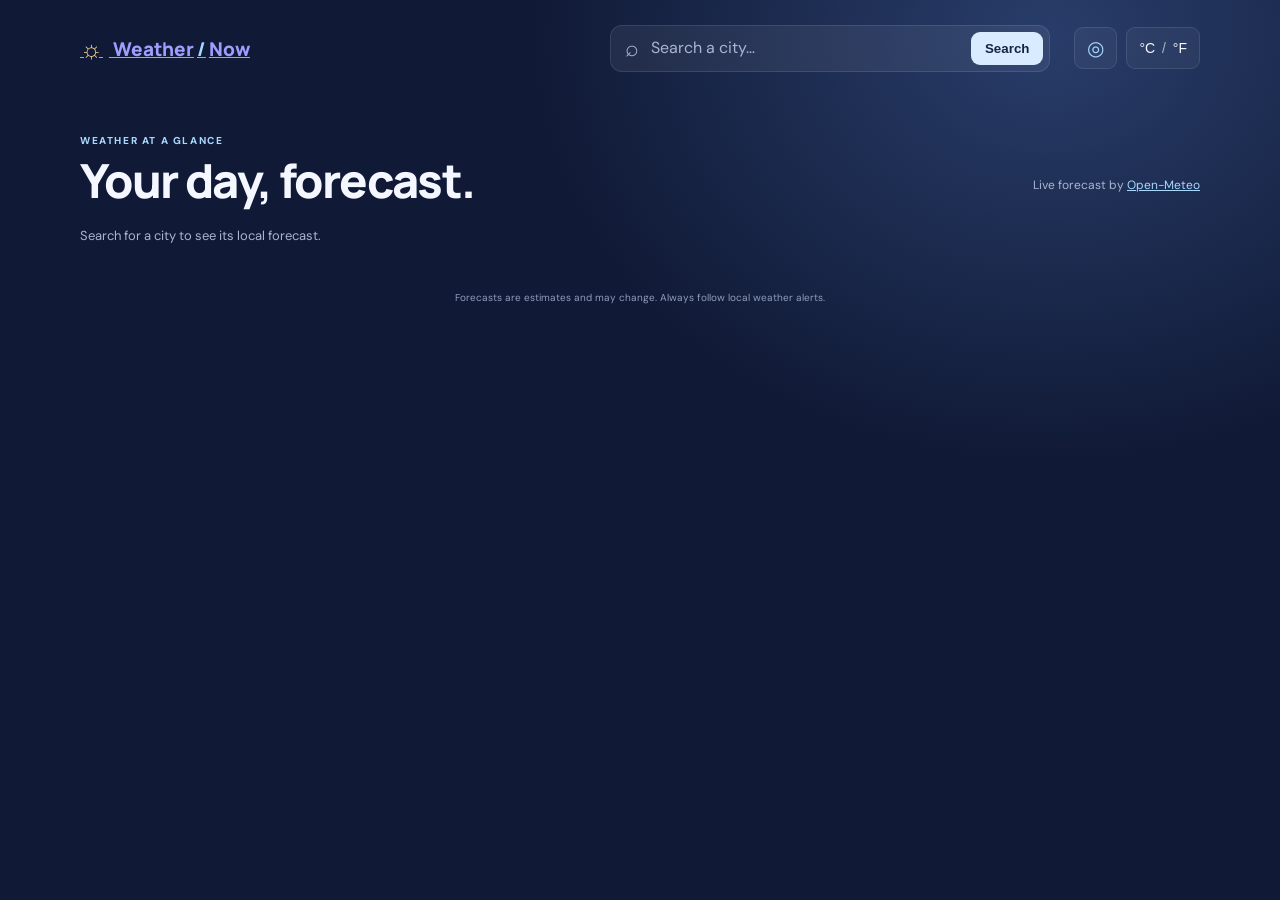
<file: weather.html>
<!doctype html>
<html lang="en">
<head>
  <meta charset="utf-8">
  <meta name="viewport" content="width=device-width, initial-scale=1">
  <meta name="description" content="Check current conditions and the forecast for locations around the world.">
  <meta name="theme-color" content="#101a36">
  <title>Weather Dashboard</title>
  <link rel="stylesheet" href="weather.css">
  <script src="weather.js" defer></script>
</head>
<body>
  <main class="dashboard">
    <header class="topbar">
      <a class="brand" href="index.html" aria-label="ClearVIN home"><span class="brand-icon" aria-hidden="true">☼</span> Weather<span class="brand-light">/</span>Now</a>
      <form class="search" id="search-form" role="search">
        <label class="sr-only" for="city-input">Search for a city</label>
        <span aria-hidden="true">⌕</span>
        <input id="city-input" name="city" type="search" placeholder="Search a city…" autocomplete="off" required>
        <button type="submit">Search</button>
      </form>
      <div class="toolbar">
        <button class="icon-button" id="location-button" type="button" title="Use my location" aria-label="Use my location">◎</button>
        <button class="unit-button" id="unit-toggle" type="button" aria-label="Switch temperature units">°C <span>/</span> °F</button>
      </div>
    </header>

    <section class="intro" aria-labelledby="page-title">
      <div><p class="eyebrow">WEATHER AT A GLANCE</p><h1 id="page-title">Your day, forecast.</h1></div>
      <p class="data-note">Live forecast by <a href="https://open-meteo.com/" target="_blank" rel="noopener noreferrer">Open-Meteo</a></p>
    </section>

    <p id="status" class="status" role="status" aria-live="polite">Search for a city to see its local forecast.</p>
    <section id="weather-content" class="weather-content" hidden aria-live="polite">
      <article class="current-card">
        <div class="current-main">
          <div><p id="location-name" class="location-name"></p><p id="local-time" class="local-time"></p></div>
          <div id="current-icon" class="weather-icon" aria-hidden="true">☀</div>
        </div>
        <div class="temperature-row"><strong id="temperature">--°</strong><div><p id="condition" class="condition">--</p><p id="feels-like" class="feels-like">Feels like --°</p></div></div>
        <div class="current-details">
          <div><span>Humidity</span><strong id="humidity">--%</strong></div>
          <div><span>Wind</span><strong id="wind">--</strong></div>
          <div><span>Precipitation</span><strong id="precipitation">--</strong></div>
        </div>
      </article>

      <section class="panel hourly-panel" aria-labelledby="hourly-title">
        <div class="panel-heading"><div><p class="eyebrow">UP NEXT</p><h2 id="hourly-title">Hourly forecast</h2></div><span class="panel-caption">Next 24 hours</span></div>
        <div id="hourly-list" class="hourly-list"></div>
      </section>

      <section class="panel daily-panel" aria-labelledby="daily-title">
        <div class="panel-heading"><div><p class="eyebrow">PLAN AHEAD</p><h2 id="daily-title">5-day forecast</h2></div><span class="panel-caption">Daily outlook</span></div>
        <div id="daily-list" class="daily-list"></div>
      </section>
    </section>
    <footer>Forecasts are estimates and may change. Always follow local weather alerts.</footer>
  </main>
</body>
</html>
</file>
<file: weather.css>
@import url('https://fonts.googleapis.com/css2?family=DM+Sans:wght@400;500;600;700&family=Manrope:wght@400;500;600;700;800&display=swap');
:root{color-scheme:dark;--bg:#101a36;--panel:#19264a;--panel2:#202f55;--text:#f4f7ff;--muted:#a9b5d1;--accent:#a9d8ff;--line:#ffffff1a;--gold:#ffd886}*{box-sizing:border-box}body{margin:0;min-height:100vh;background:radial-gradient(ellipse at 82% 4%,#293d6a 0,transparent 35%),var(--bg);color:var(--text);font-family:'DM Sans',Arial,sans-serif;line-height:1.5}.dashboard{width:min(1120px,calc(100% - 40px));margin:auto}.topbar{display:flex;align-items:center;gap:24px;padding:25px 0}.brand{font-family:Manrope,sans-serif;font-size:19px;font-weight:800;white-space:nowrap}.brand-icon{color:var(--gold);font-size:25px;vertical-align:-2px;margin-right:6px}.brand-light{color:var(--accent);margin:0 3px}.search{display:flex;align-items:center;gap:10px;width:min(440px,48vw);margin-left:auto;background:#ffffff10;border:1px solid var(--line);border-radius:12px;padding:5px 6px 5px 14px}.search>span{font-size:23px;color:var(--muted)}.search input{min-width:0;flex:1;background:transparent;border:0;outline:0;color:var(--text);font:inherit}.search input::placeholder{color:#a9b5d1}.search button,.unit-button,.icon-button{border:1px solid var(--line);border-radius:9px;color:var(--text);background:#ffffff0b;cursor:pointer}.search button{padding:9px 14px;font-weight:700;background:#d9ecff;color:#152444;border:0}.toolbar{display:flex;gap:9px}.icon-button,.unit-button{height:42px;padding:0 12px;font-size:14px}.icon-button{font-size:20px;color:var(--accent)}.unit-button span{color:var(--muted);padding:0 3px}.intro{display:flex;justify-content:space-between;align-items:end;margin:36px 0 20px}.eyebrow{font-size:10px;letter-spacing:1.6px;font-weight:800;color:var(--accent);margin:0 0 7px}.intro h1{font:800 clamp(30px,5vw,47px)/1.1 Manrope,sans-serif;letter-spacing:-1.6px;margin:0}.data-note,.panel-caption{font-size:12px;color:var(--muted)}.data-note a{color:var(--accent)}.status{min-height:21px;color:var(--muted);font-size:13px;margin:0 0 14px}.status.error{color:#ffb5ad}.weather-content{display:grid;grid-template-columns:1fr 1.15fr;gap:18px}.current-card,.panel{border:1px solid var(--line);background:linear-gradient(145deg,#202f55e8,#19264ae8);border-radius:18px;padding:24px}.current-card{grid-row:span 2;display:flex;flex-direction:column;justify-content:space-between;min-height:410px;background:radial-gradient(circle at 85% 12%,#52689366,transparent 32%),linear-gradient(145deg,#26385f,#1a2749)}.current-main{display:flex;justify-content:space-between;align-items:center}.location-name{font:700 22px Manrope,sans-serif;margin:0}.local-time{color:var(--muted);font-size:12px;margin:5px 0 0}.weather-icon{font-size:62px;color:var(--gold);line-height:1}.temperature-row{display:flex;align-items:center;gap:20px;margin:20px 0}.temperature-row>strong{font:500 clamp(65px,10vw,94px)/1 Manrope,sans-serif;letter-spacing:-6px}.condition{font-weight:700;font-size:17px;margin:0 0 4px}.feels-like{color:var(--muted);font-size:12px;margin:0}.current-details{display:grid;grid-template-columns:repeat(3,1fr);gap:10px;border-top:1px solid var(--line);padding-top:18px}.current-details div{display:flex;flex-direction:column;gap:5px}.current-details span{font-size:10px;color:var(--muted)}.current-details strong{font-size:13px}.panel{min-width:0}.panel-heading{display:flex;justify-content:space-between;align-items:end;margin-bottom:17px}.panel-heading h2{font:700 18px Manrope,sans-serif;margin:0}.panel-heading .eyebrow{margin-bottom:3px}.panel-caption{font-size:10px}.hourly-list{display:flex;gap:10px;overflow-x:auto;padding-bottom:5px;scrollbar-color:#64769c transparent}.hour-item{flex:0 0 66px;text-align:center;padding:11px 5px;border-radius:12px;background:#ffffff08}.hour-item time,.hour-item span{display:block;color:var(--muted);font-size:10px}.hour-item .mini-icon{font-size:21px;color:var(--gold);margin:7px 0}.hour-item strong{font-size:13px}.daily-list{display:grid;gap:7px}.day-item{display:grid;grid-template-columns:1fr 30px 1.2fr 68px;align-items:center;gap:9px;padding:7px 9px;border-radius:9px;background:#ffffff08}.day-item time{font-size:12px}.day-item .mini-icon{font-size:19px;text-align:center;color:var(--gold)}.day-item .range{display:flex;align-items:center;gap:7px;font-size:11px}.range .low{color:var(--muted)}.range-track{height:4px;flex:1;min-width:20px;border-radius:9px;background:linear-gradient(90deg,#81c9fa,#ffd886)}.day-item .rain{font-size:10px;color:var(--muted);text-align:right}footer{text-align:center;color:#8f9dbc;font-size:10px;padding:29px 0 22px}.sr-only{position:absolute;width:1px;height:1px;padding:0;margin:-1px;overflow:hidden;clip:rect(0,0,0,0);white-space:nowrap;border:0}[hidden]{display:none!important}@media(max-width:760px){.dashboard{width:calc(100% - 28px)}.topbar{gap:10px;flex-wrap:wrap;padding:16px 0}.brand{font-size:17px}.search{order:3;width:100%;margin:2px 0 0}.toolbar{margin-left:auto}.intro{margin-top:27px;align-items:start;gap:12px;flex-direction:column}.weather-content{grid-template-columns:1fr}.current-card{grid-row:auto;min-height:300px;padding:20px}.panel{padding:18px}.day-item{grid-template-columns:1fr 24px 1fr 58px;gap:6px}.current-details strong{font-size:12px}}@media(prefers-reduced-motion:reduce){*{scroll-behavior:auto!important}}
</file>
